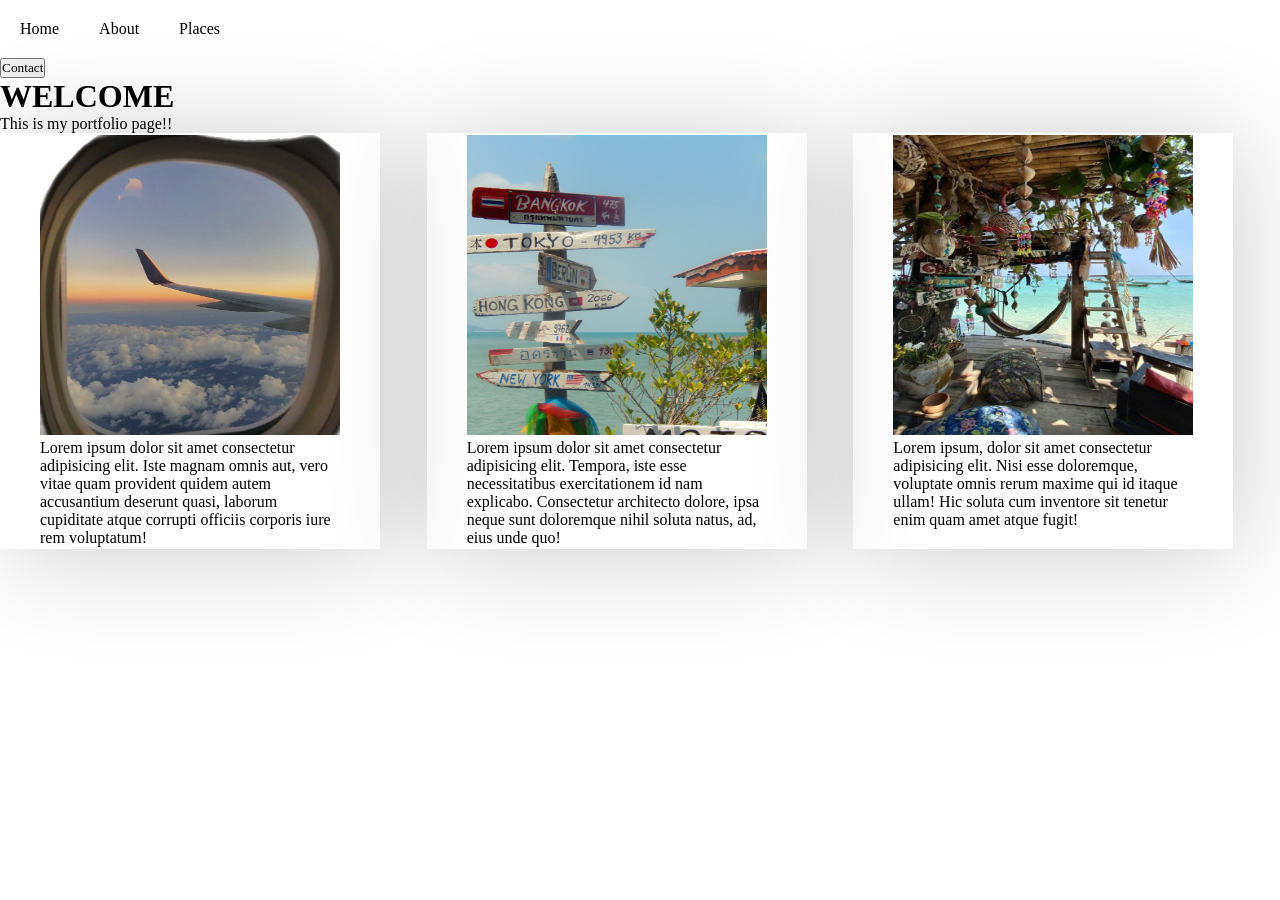
<file: index.html>
<!DOCTYPE html>
<html lang="en">
<head>
    <meta charset="UTF-8">
    <meta name="viewport" content="width=device-width, initial-scale=1.0">
    <title>William|Home</title>
    <link rel="stylesheet" href="style.css">

    <style>
        
        
    </style>
</head>
<body>
    <!-- Navigation bar  -->
     <header id="header-content8">
        <nav>
            <ul class="nav-links">
                <li>
                    <a href="index.html">Home</a>
                </li>
                <li>
                    <a href="about.html">About</a>
                </li>
                <li>
                    <a href="#">Places</a>
                </li>
            </ul>

           
        </nav>
         <button>
                <a href="contact.html">Contact</a>
            </button>
     </header>



   <!-- Hero section -->
    <hero>
    <div class="hero-container">

        
        <h1>WELCOME</h1>
        <p>This is my portfolio page!!</p>
    </div>
    </hero>

    <div class="grid">
        <div class="card">
           
            <div class="container">
           <img src="travel1.jpeg" alt="art1" style="height: 300px; width: 300px;">      
                <p>Lorem ipsum dolor sit amet consectetur adipisicing elit. Iste magnam omnis aut, vero vitae quam provident quidem autem accusantium deserunt quasi, laborum cupiditate atque corrupti officiis corporis iure rem voluptatum!</p>
            </div>
        </div>
        <div class="card">
            <div class="container">
                <img src="travel2.jpeg" alt="art2" style="height: 300px; width: 300px;">
                <p>Lorem ipsum dolor sit amet consectetur adipisicing elit. Tempora, iste esse necessitatibus exercitationem id nam explicabo. Consectetur architecto dolore, ipsa neque sunt doloremque nihil soluta natus, ad, eius unde quo!</p>
            </div>
        </div>
        <div class="card">
            <div class="container">
                <img src="travel3.jpeg" alt=""style="height: 300px; width: 300px;" >
                <p>Lorem ipsum, dolor sit amet consectetur adipisicing elit. Nisi esse doloremque, voluptate omnis rerum maxime qui id itaque ullam! Hic soluta cum inventore sit tenetur enim quam amet atque fugit!</p>
            </div>
        </div>
</div>
    

</body>
</html>
</file>
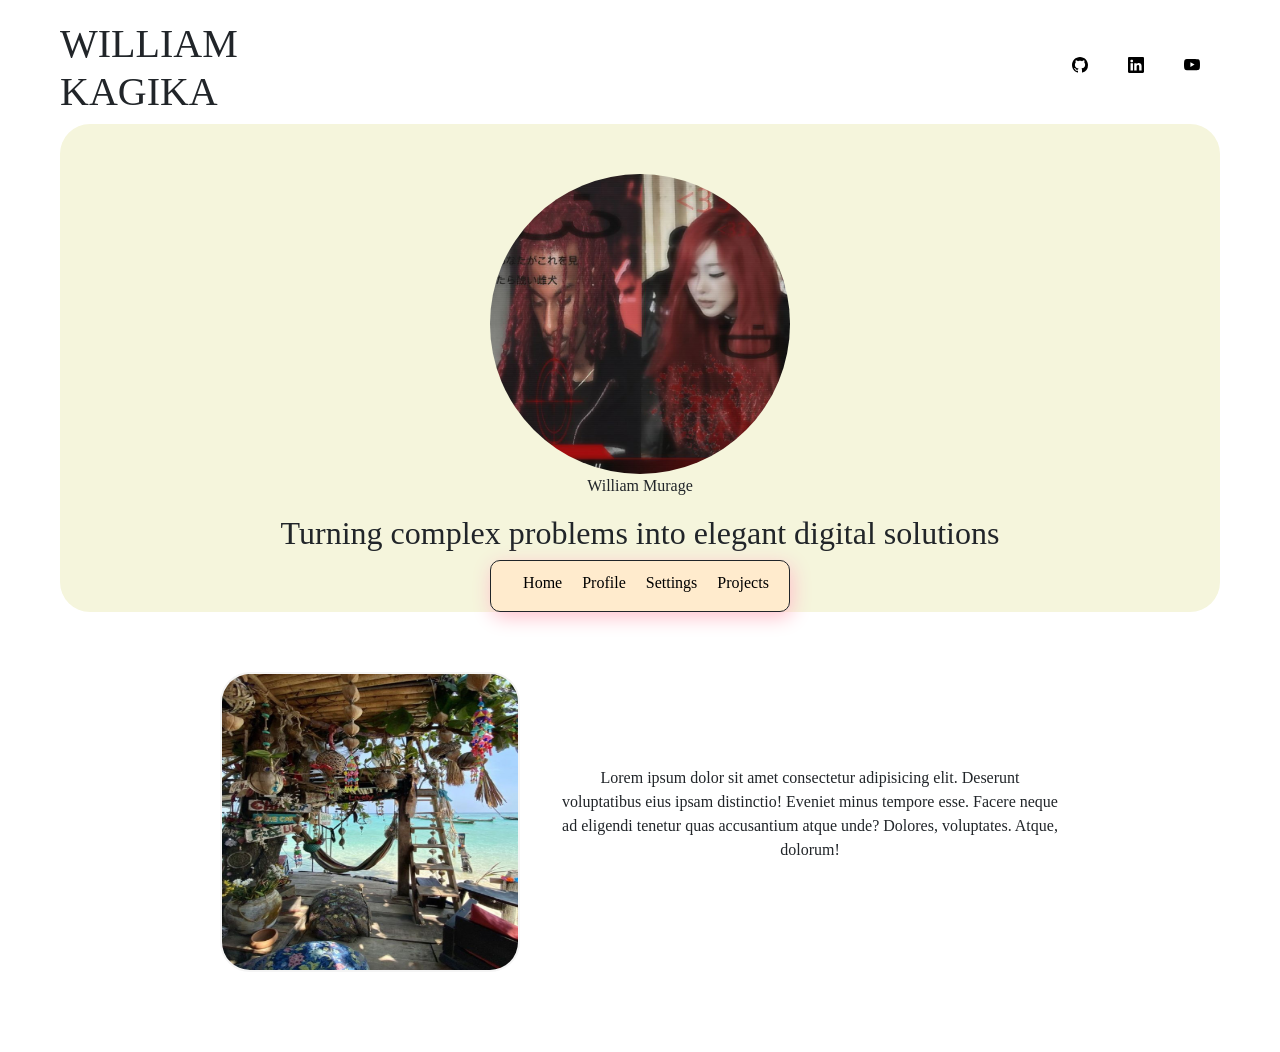
<file: about.html>
<!DOCTYPE html>
<html lang="en">
<head>
    <meta charset="UTF-8">
    <meta name="viewport" content="width=device-width, initial-scale=1.0">
    <title>William|About</title>
    <link href="https://cdn.jsdelivr.net/npm/bootstrap@5.3.8/dist/css/bootstrap.min.css" rel="stylesheet" integrity="sha384-sRIl4kxILFvY47J16cr9ZwB07vP4J8+LH7qKQnuqkuIAvNWLzeN8tE5YBujZqJLB" crossorigin="anonymous">
    <link rel="stylesheet" href="style.css">
</head>
<body> 
    <main>
    <header class="header-content">
        <h1>WILLIAM KAGIKA</h1>
        <nav>
            <ul class="nav-links">
                <li>
                    <a href="">
                        <svg xmlns="http://www.w3.org/2000/svg" width="16" height="16" fill="currentColor" class="bi bi-github" viewBox="0 0 16 16">
                            <path d="M8 0C3.58 0 0 3.58 0 8c0 3.54 2.29 6.53 5.47 7.59.4.07.55-.17.55-.38 0-.19-.01-.82-.01-1.49-2.01.37-2.53-.49-2.69-.94-.09-.23-.48-.94-.82-1.13-.28-.15-.68-.52-.01-.53.63-.01 1.08.58 1.23.82.72 1.21 1.87.87 2.33.66.07-.52.28-.87.51-1.07-1.78-.2-3.64-.89-3.64-3.95 0-.87.31-1.59.82-2.15-.08-.2-.36-1.02.08-2.12 0 0 .67-.21 2.2.82.64-.18 1.32-.27 2-.27s1.36.09 2 .27c1.53-1.04 2.2-.82 2.2-.82.44 1.1.16 1.92.08 2.12.51.56.82 1.27.82 2.15 0 3.07-1.87 3.75-3.65 3.95.29.25.54.73.54 1.48 0 1.07-.01 1.93-.01 2.2 0 .21.15.46.55.38A8.01 8.01 0 0 0 16 8c0-4.42-3.58-8-8-8"/>
                        </svg>    

                </a> 
               </li>
                <li>
<a href="">
    <svg xmlns="http://www.w3.org/2000/svg" width="16" height="16" fill="currentColor" class="bi bi-linkedin" viewBox="0 0 16 16">
  <path d="M0 1.146C0 .513.526 0 1.175 0h13.65C15.474 0 16 .513 16 1.146v13.708c0 .633-.526 1.146-1.175 1.146H1.175C.526 16 0 15.487 0 14.854zm4.943 12.248V6.169H2.542v7.225zm-1.2-8.212c.837 0 1.358-.554 1.358-1.248-.015-.709-.52-1.248-1.342-1.248S2.4 3.226 2.4 3.934c0 .694.521 1.248 1.327 1.248zm4.908 8.212V9.359c0-.216.016-.432.08-.586.173-.431.568-.878 1.232-.878.869 0 1.216.662 1.216 1.634v3.865h2.401V9.25c0-2.22-1.184-3.252-2.764-3.252-1.274 0-1.845.7-2.165 1.193v.025h-.016l.016-.025V6.169h-2.4c.03.678 0 7.225 0 7.225z"/>
</svg>
</a>
                </li>
                <li>
                    <a href="#"><svg xmlns="http://www.w3.org/2000/svg" width="16" height="16" fill="currentColor" class="bi bi-youtube" viewBox="0 0 16 16">
  <path d="M8.051 1.999h.089c.822.003 4.987.033 6.11.335a2.01 2.01 0 0 1 1.415 1.42c.101.38.172.883.22 1.402l.01.104.022.26.008.104c.065.914.073 1.77.074 1.957v.075c-.001.194-.01 1.108-.082 2.06l-.008.105-.009.104c-.05.572-.124 1.14-.235 1.558a2.01 2.01 0 0 1-1.415 1.42c-1.16.312-5.569.334-6.18.335h-.142c-.309 0-1.587-.006-2.927-.052l-.17-.006-.087-.004-.171-.007-.171-.007c-1.11-.049-2.167-.128-2.654-.26a2.01 2.01 0 0 1-1.415-1.419c-.111-.417-.185-.986-.235-1.558L.09 9.82l-.008-.104A31 31 0 0 1 0 7.68v-.123c.002-.215.01-.958.064-1.778l.007-.103.003-.052.008-.104.022-.26.01-.104c.048-.519.119-1.023.22-1.402a2.01 2.01 0 0 1 1.415-1.42c.487-.13 1.544-.21 2.654-.26l.17-.007.172-.006.086-.003.171-.007A100 100 0 0 1 7.858 2zM6.4 5.209v4.818l4.157-2.408z"/>
</svg></a>
                </li>
            </ul>

           
        </nav>
         
    </header>

    <section class="section-content">

        <div>
            <img src="art2.jpeg" alt="" style="height:300px; width:300px; margin-top:50px; border-radius:1000px;">

        </div>
        <div class="hero-paragraph">
            <p>William Murage</p>
            <h2>Turning complex problems into elegant digital solutions</h2>
        </div>
        <!-- hero links -->
        <nav class = "hero-nav">
            <ul class="hero-links">
                <li>
                    <a href="">Home</a>
                </li>
                
                <li>
                    <a href="">Profile</a>
                </li>
                <li>
                    <a href="">Settings</a>
                </li>
                <li>
                    <a href="">Projects</a>
                </li>
                
                
            </ul>
        </nav>

    </section>
    <!-- Content section -->
    <section class="content-section">
                <img src="travel3.jpeg" style="width:300px; height:300px; border:2px solid whitesmoke; border-radius: 30px; flex-shrink: 0;"alt="">

            <div class="content-paragraph">
                <p>Lorem ipsum dolor sit amet consectetur adipisicing elit. Deserunt voluptatibus eius ipsam distinctio! Eveniet minus tempore esse. Facere neque ad eligendi tenetur quas accusantium atque unde? Dolores, voluptates. Atque, dolorum!</p>
            </div>
    </section>

    </main>
</body>
<script src="https://cdn.jsdelivr.net/npm/bootstrap@5.3.8/dist/js/bootstrap.bundle.min.js" integrity="sha384-FKyoEForCGlyvwx9Hj09JcYn3nv7wiPVlz7YYwJrWVcXK/BmnVDxM+D2scQbITxI" crossorigin="anonymous"></script>
</html>
</file>
<file: style.css>
*{
    box-sizing:border-box;
    margin:0;
    padding:0;
    font-family: 'Times New Roman', Times, serif;
}

ul{
    list-style-type: none;
}

main {
  max-width: 1200px; /* Don't let content get wider than 1200px */
  margin: 0 auto; /* 0 = no top/bottom margin, auto = center left/right */
  padding: 20px; /* Space between content and edges */
}

        .header-content{
            display: flex;
            flex-direction: row;
            align-items: center;
            justify-content: right;
        }
        .header-content h1{
            margin-right: 750px;
        }
        .nav-links {
            display: flex;
            flex-direction:row;
            
        }
        
        
        .nav-links li{
              padding:20px;
        }
        .nav-links li, a  {
            font-weight: 500;
            text-decoration: none;
            list-style:none;
            color: black;
        }


/* Card styling */
.card{
   
  box-shadow: 5px 5px 100px 0  rgba(0,0,0,0.2);
  transition: 2s;
  width:380px;

}
.card:hover{
    box-shadow: 10px 20px 200px 0 lightblue;

}
.container {
  padding: 2px 40px;
}
.grid{
    display: grid;
    grid-template-columns: 1fr 1fr 1fr;
}

/* Assignment */
.large{
    font-size:large;
}
.sm{
    font-size:small;
}
.xs{
    font-size:x-small;
}
/* create a list of dynamic properties that can change the font size of a heading, text or paragraph to have small-font large-font extrasmall-font */

.checkmark-list-marker li::before {
    content: '✓ '; 
    color: green; 
    
}


/* About page hero section */
.section-content{
    display: flex;
    flex-direction:column ;
    background-color: beige;
    align-items: center;
    border-radius: 30px;
    
}
.hero-paragraph {
text-align: center;
}

.hero-links {
    display: flex;
    gap:20px;
    
}

.hero-nav{
    border-style:solid;
    border-width: 1px;
    border-radius: 10px;
    padding-right: 20px;
    padding-top:10px;
    padding-bottom:0px;
    background-color: blanchedalmond;
    box-shadow:2px 5px 20px 0 pink;

}

/* Content section */
.content-section{
    display: flex;
    align-items: center;
    gap:40px;
    padding: 60px 80px;
    max-width: 1000px;   /* stops content from stretching too wide */
    margin: 0 auto;
}

.content-section div{
    flex-shrink: 2
}

@media screen and (max-width:593px) {
    .content-section{
        flex-wrap: wrap;
    }
    .content-section img{
        justify-content:center ;
        padding: ;
    }
    
}

.content-paragraph p{ 
    text-align: center;
    max-width:500px;

}
</file>
